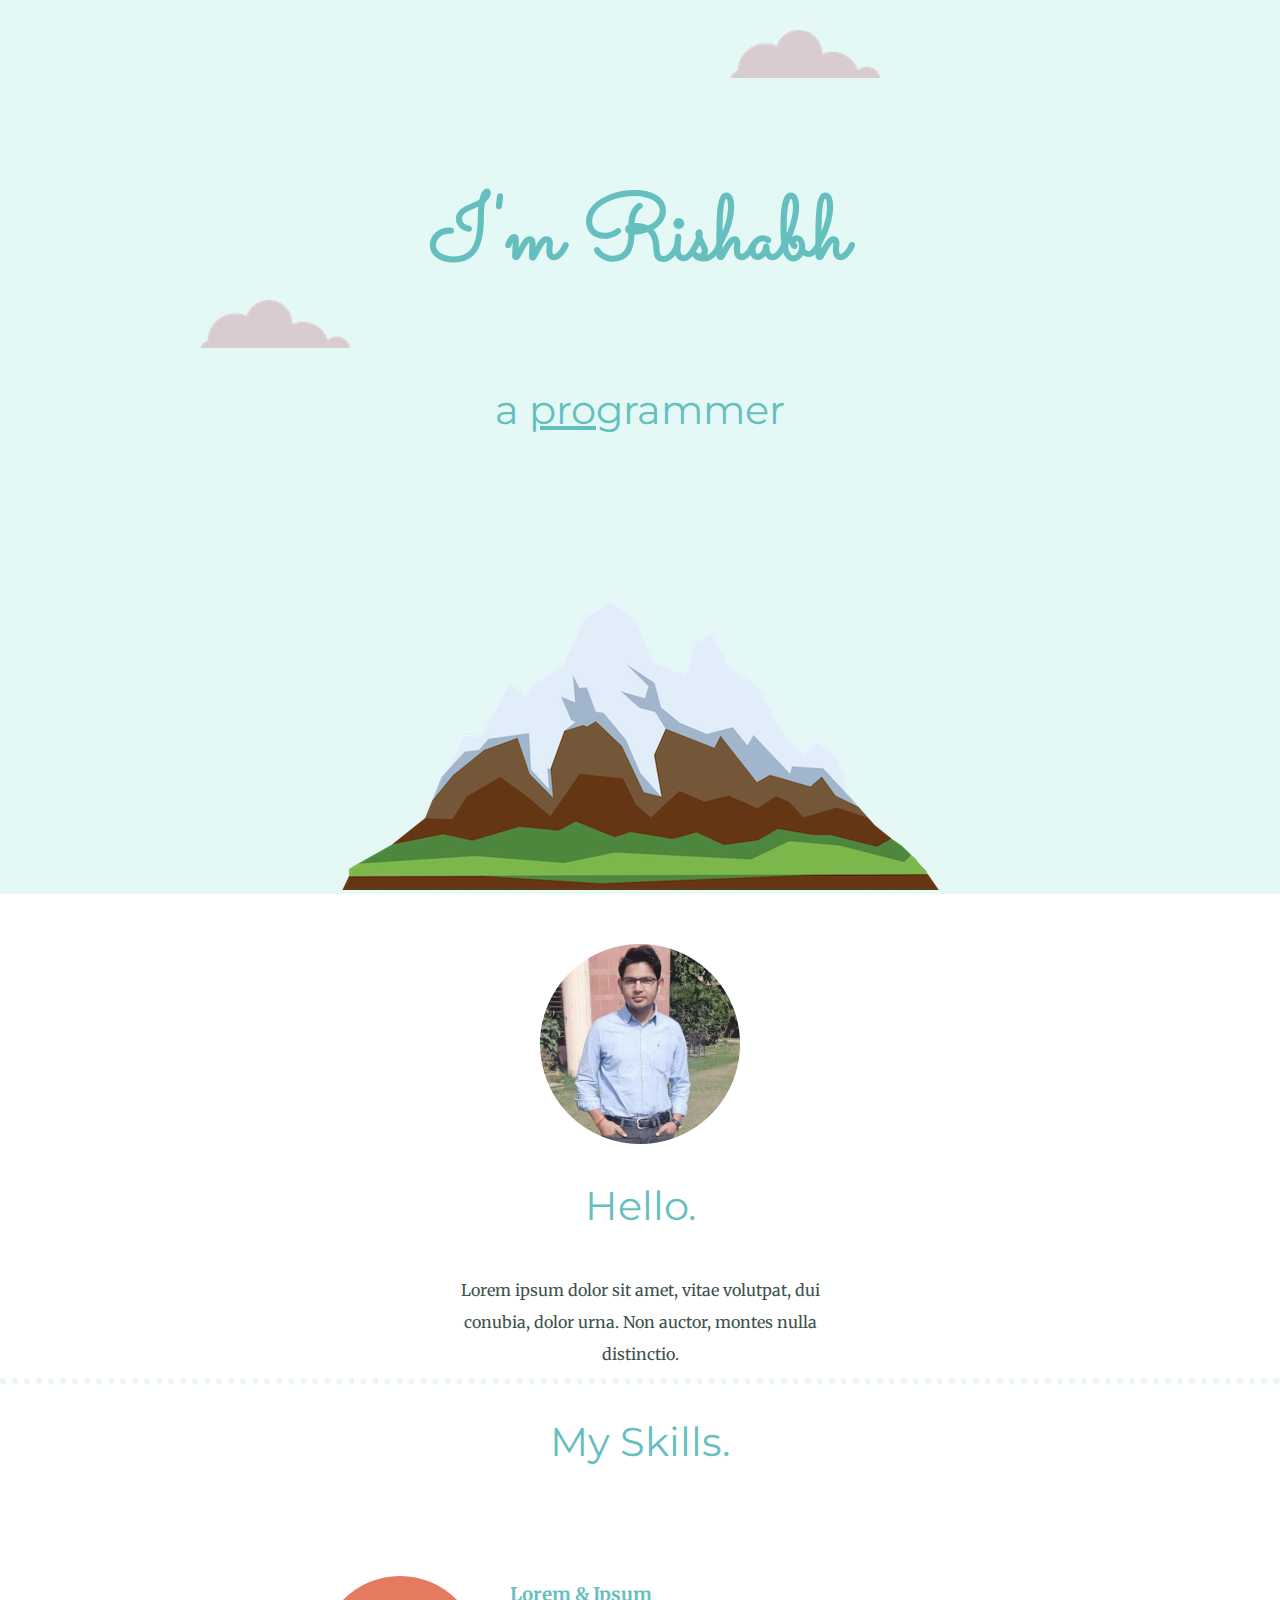
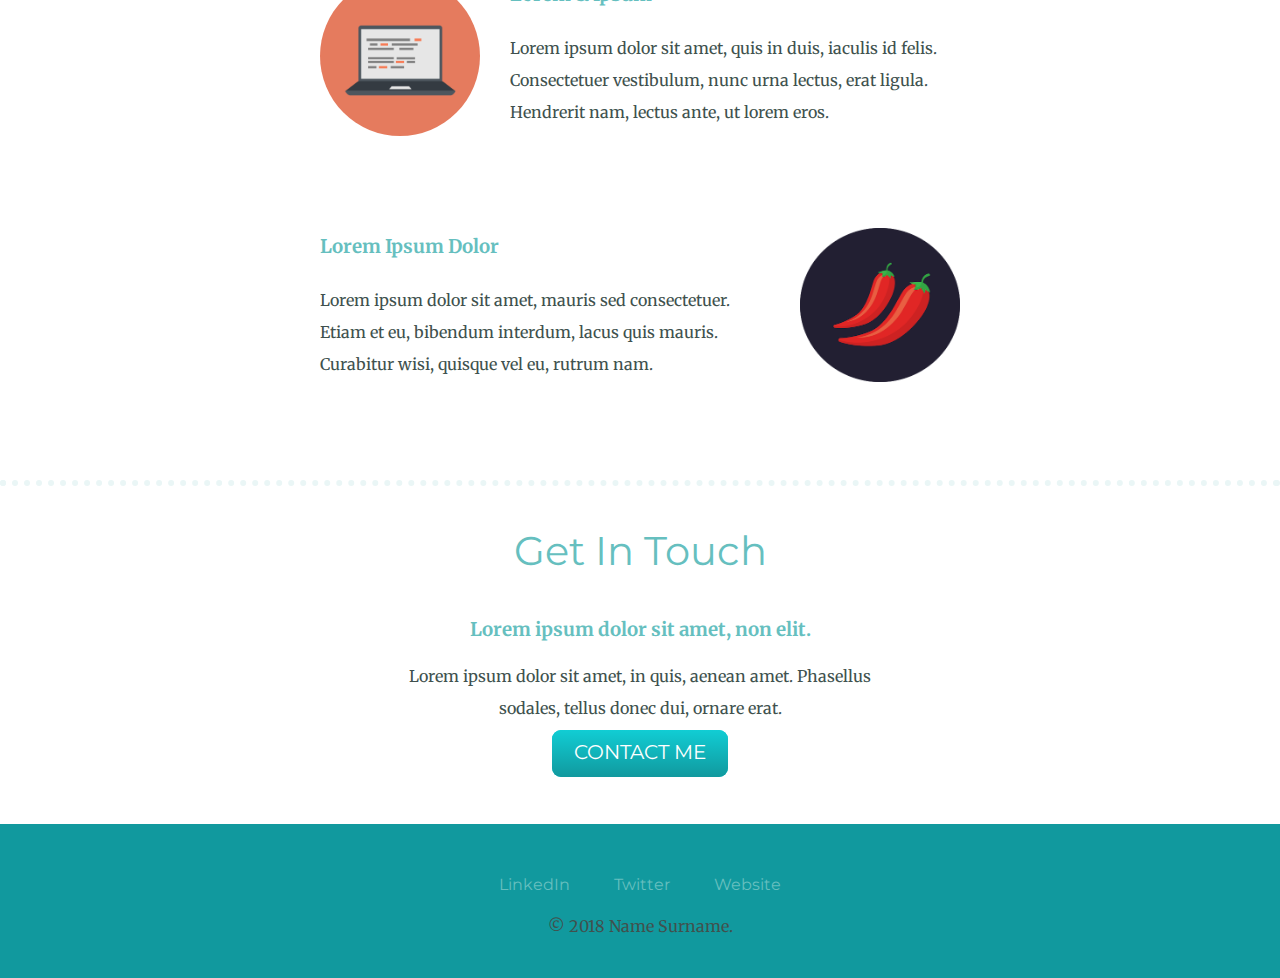
<file: index.html>
<!DOCTYPE html>
<html lang="en">
<head>
    <meta charset="UTF-8">
    <meta http-equiv="X-UA-Compatible" content="IE=edge">
    <meta name="viewport" content="width=device-width, initial-scale=1.0">
    <title>Rishabh Yadav </title>
    <link rel="stylesheet" href="HomePageStylecss.css">
    <link rel="shortcut icon" href="favicon.png" type="image/x-icon">
    <link rel="preconnect" href="https://fonts.googleapis.com">
<link rel="preconnect" href="https://fonts.gstatic.com" crossorigin>
<link href="https://fonts.googleapis.com/css2?family=Merriweather:wght@900&family=Montserrat&family=Sacramento&display=swap" 
rel="stylesheet">
</head>
<body>
    <div class="top-container">
        <img src="cloud.png" alt="" class="top-cloud">
        <h1>I'm Rishabh</h1>
        <h2><p>a <span><u>pro</u></span>grammer</p></h2>
        <img src="cloud.png" alt="" class="bottom-cloud">
        <img src="mountain.png" alt="" class="mountain-img">
    </div>

    <div class="middle-container">
        <div class="profile">
          <img class="profile-img" src="ProfilePic.png" alt="">
          <h2>Hello.</h2>
          <p class="intro">Lorem ipsum dolor sit amet, vitae volutpat, dui conubia, dolor urna. Non auctor, montes nulla distinctio.</p>
        </div>
        <hr>
        <div class="skills">
          <h2>My Skills.</h2>
          <div class="skill-row">
            <img class="computer-img" src="computer.png" alt="">
            <h3>Lorem & Ipsum</h3>
            <p>Lorem ipsum dolor sit amet, quis in duis, iaculis id felis. Consectetuer vestibulum, nunc urna lectus, erat ligula. Hendrerit nam, lectus ante, ut lorem eros.</p>
          </div>
          <div class="skill-row">
            <img class="chillies-img" src="chillies.png" alt="">
            <h3>Lorem Ipsum Dolor</h3>
            <p>Lorem ipsum dolor sit amet, mauris sed consectetuer. Etiam et eu, bibendum interdum, lacus quis mauris. Curabitur wisi, quisque vel eu, rutrum nam.</p>
          </div>
        </div>
        <hr>
        <div class="contact-me">
          <h2>Get In Touch</h2>
          <h3>Lorem ipsum dolor sit amet, non elit.</h3>
          <p>Lorem ipsum dolor sit amet, in quis, aenean amet. Phasellus sodales, tellus donec dui, ornare erat.</p>
          <a class="btn" href="mailto:xrishabh31@gmail.com">CONTACT ME</a>
        </div>
      </div>
      
      
      <div class="bottom-container">
        <a class="footer-link" href="https://www.linkedin.com/">LinkedIn</a>
        <a class="footer-link" href="https://twitter.com/">Twitter</a>
        <a class="footer-link" href="https://www.appbrewery.co/">Website</a>
        <p class="copyright">© 2018 Name Surname.</p>
      </div>
      


</body>
</file>
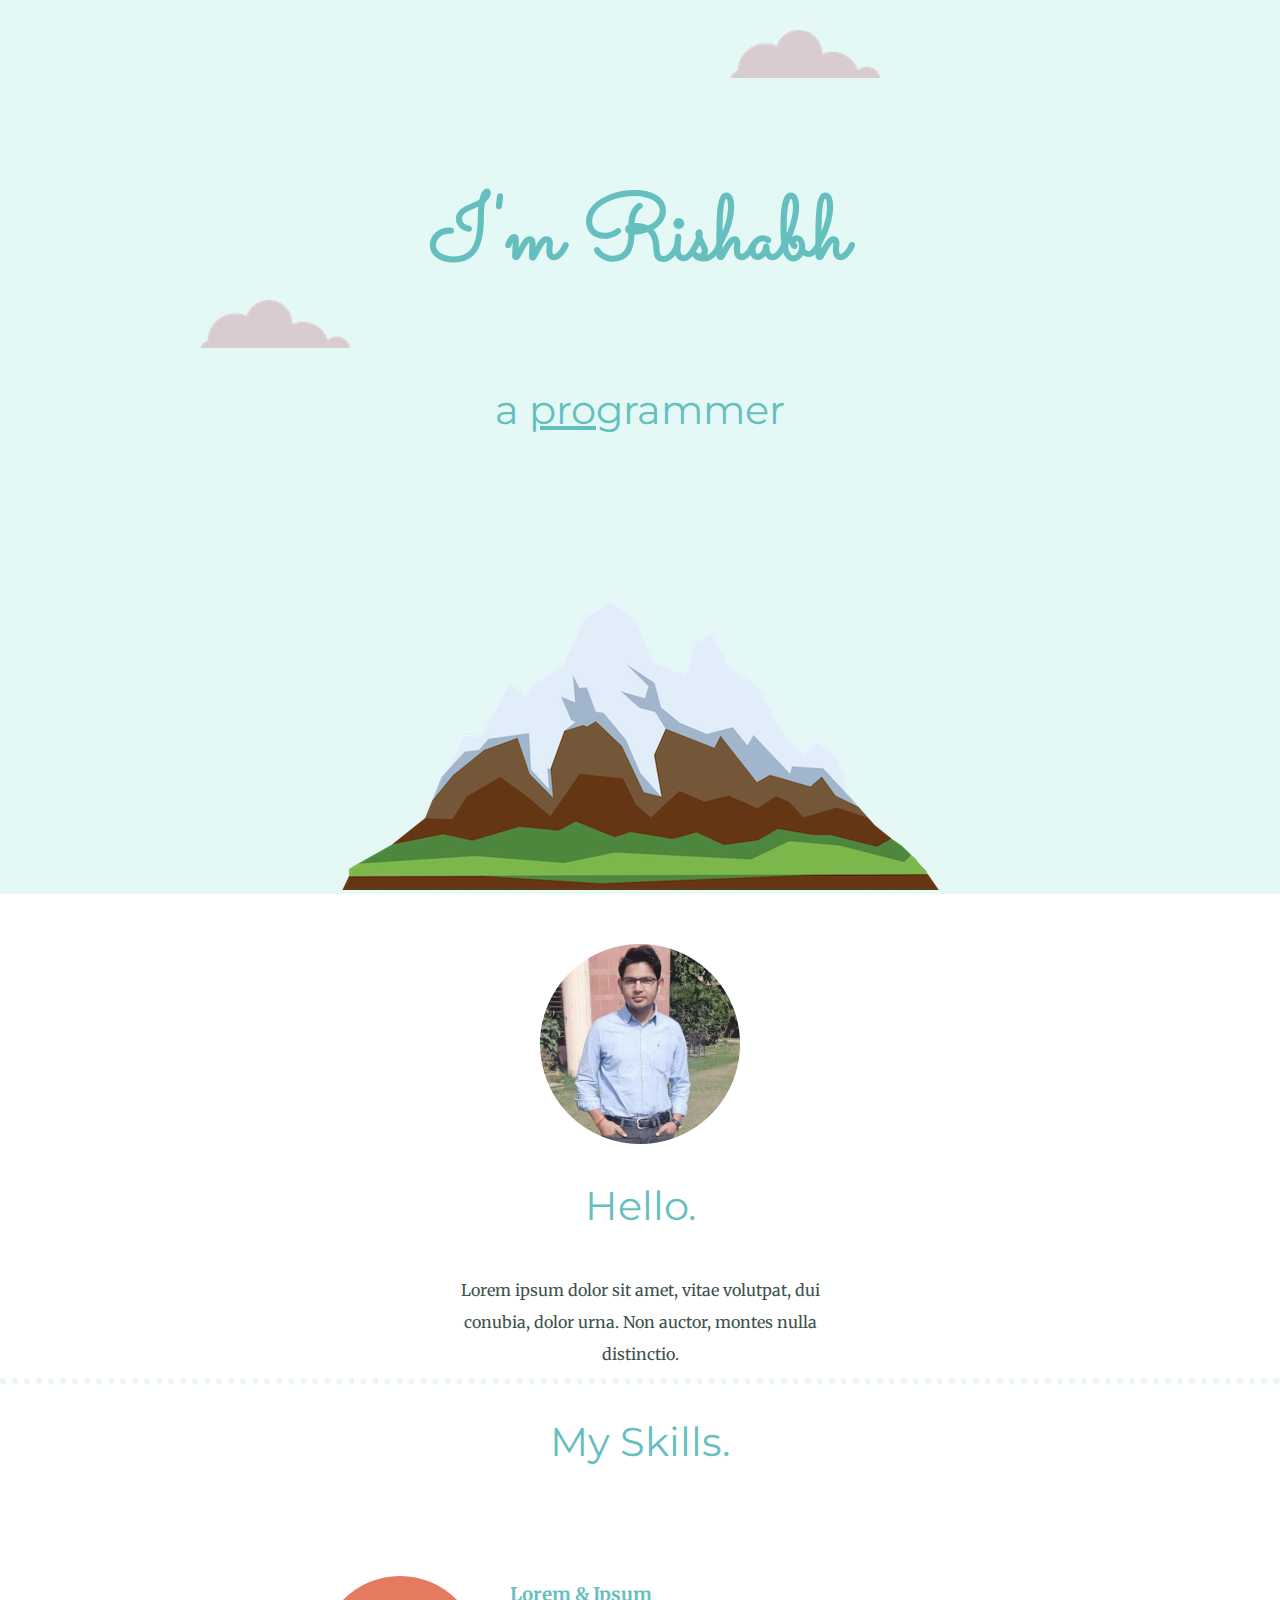
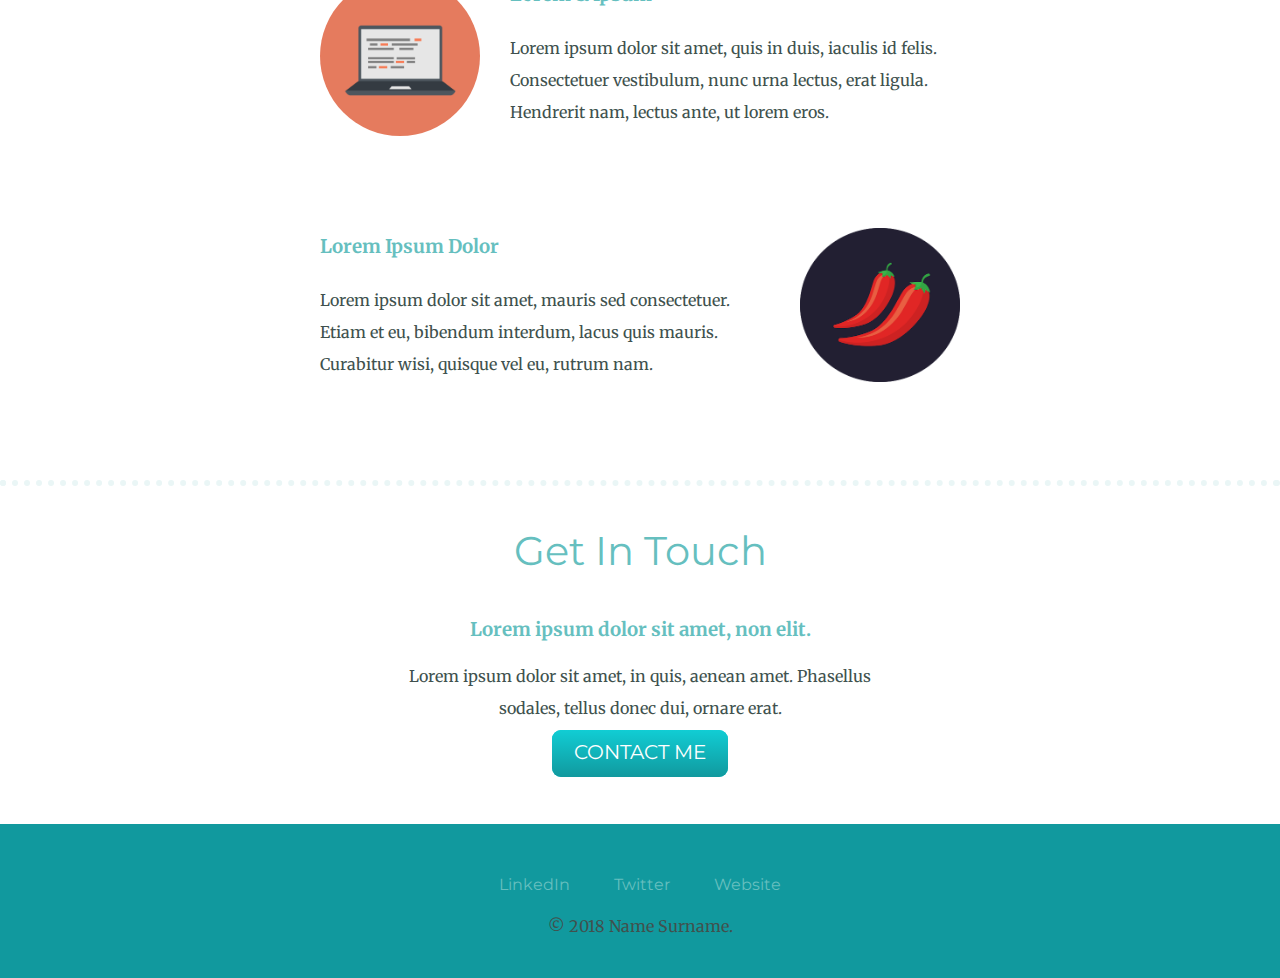
<file: HomePageCSS.html>
<!DOCTYPE html>
<html lang="en">
<head>
    <meta charset="UTF-8">
    <meta http-equiv="X-UA-Compatible" content="IE=edge">
    <meta name="viewport" content="width=device-width, initial-scale=1.0">
    <title>Rishabh Yadav </title>
    <link rel="stylesheet" href="HomePageStylecss.css">
    <link rel="shortcut icon" href="favicon.png" type="image/x-icon">
    <link rel="preconnect" href="https://fonts.googleapis.com">
<link rel="preconnect" href="https://fonts.gstatic.com" crossorigin>
<link href="https://fonts.googleapis.com/css2?family=Merriweather:wght@900&family=Montserrat&family=Sacramento&display=swap" 
rel="stylesheet">
</head>
<body>
    <div class="top-container">
        <img src="cloud.png" alt="" class="top-cloud">
        <h1>I'm Rishabh</h1>
        <h2><p>a <span><u>pro</u></span>grammer</p></h2>
        <img src="cloud.png" alt="" class="bottom-cloud">
        <img src="mountain.png" alt="" class="mountain-img">
    </div>

    <div class="middle-container">
        <div class="profile">
          <img class="profile-img" src="ProfilePic.png" alt="">
          <h2>Hello.</h2>
          <p class="intro">Lorem ipsum dolor sit amet, vitae volutpat, dui conubia, dolor urna. Non auctor, montes nulla distinctio.</p>
        </div>
        <hr>
        <div class="skills">
          <h2>My Skills.</h2>
          <div class="skill-row">
            <img class="computer-img" src="computer.png" alt="">
            <h3>Lorem & Ipsum</h3>
            <p>Lorem ipsum dolor sit amet, quis in duis, iaculis id felis. Consectetuer vestibulum, nunc urna lectus, erat ligula. Hendrerit nam, lectus ante, ut lorem eros.</p>
          </div>
          <div class="skill-row">
            <img class="chillies-img" src="chillies.png" alt="">
            <h3>Lorem Ipsum Dolor</h3>
            <p>Lorem ipsum dolor sit amet, mauris sed consectetuer. Etiam et eu, bibendum interdum, lacus quis mauris. Curabitur wisi, quisque vel eu, rutrum nam.</p>
          </div>
        </div>
        <hr>
        <div class="contact-me">
          <h2>Get In Touch</h2>
          <h3>Lorem ipsum dolor sit amet, non elit.</h3>
          <p>Lorem ipsum dolor sit amet, in quis, aenean amet. Phasellus sodales, tellus donec dui, ornare erat.</p>
          <a class="btn" href="mailto:xrishabh31@gmail.com">CONTACT ME</a>
        </div>
      </div>
      
      
      <div class="bottom-container">
        <a class="footer-link" href="https://www.linkedin.com/">LinkedIn</a>
        <a class="footer-link" href="https://twitter.com/">Twitter</a>
        <a class="footer-link" href="https://www.appbrewery.co/">Website</a>
        <p class="copyright">© 2018 Name Surname.</p>
      </div>
      


</body>
</file>
<file: HomePageStylecss.css>
body
{
    margin: 0;
    text-align: center;
    font-family: "Merriweather",serif;
    color: #40514e;
}

.top-container
{
    background-color: #e4f9f5;
    padding-top: 100px;
    position: relative;
}

h1{
    margin-top: 0;
    font-family: "Sacramento",cursive;
    font-size: 90px;
    color: #66BFBF;
    margin: 50px auto 0 auto;
    line-height: 2;
}

h2{
    font-family: 'Montserrat', sans-serif;
    font-size: 2.5rem;
    color: #66BFBF;
    font-weight: normal;
    padding-bottom: 10px;
}

h3
{
    color: #66BFBF;
}

.bottom-cloud
{
    position: absolute;
    top: 300px;
    left: 200px;
}

.top-cloud
{
    position: absolute;
    right: 400px;
    top: 30px;
}

.skill-row
{
    width: 50%;
    margin: 100px auto 100px auto;
    text-align: left;
    line-height: 2;
}

.chillies-img
{
    width: 25%;
    float: right;
    margin-left: 30px;
}

.computer-img
{
    width: 25%;
    border-radius: 100%;
    float: left;
    margin-right: 30px;
}

.middle-container
{
    padding-bottom: 100px auto;
}

.profile-img
{
    height: 200px;
    width: 200px;
    margin-top: 50px;
}

.intro
{
    width: 30%;

    margin:auto;
}

p{
    line-height: 2;
}

hr
{
    border:dotted #eaf6f6 6px;
    border-bottom: none;
}

.contact-me
{
    width: 40%;
    margin: 40px auto 60px;
}

.btn {
    background: #11cdd4;
    background-image: -webkit-linear-gradient(top, #11cdd4, #11999e);
    background-image: -moz-linear-gradient(top, #11cdd4, #11999e);
    background-image: -ms-linear-gradient(top, #11cdd4, #11999e);
    background-image: -o-linear-gradient(top, #11cdd4, #11999e);
    background-image: linear-gradient(to bottom, #11cdd4, #11999e);
    -webkit-border-radius: 9;
    -moz-border-radius: 9;
    border-radius: 9px;
    font-family: "Montserrat";
    color: #ffffff;
    font-size: 20px;
    padding: 10px 22px 13px 22px;
    text-decoration: none;
  }
  
  .btn:hover {
    background: #30e3cb;
    background-image: -webkit-linear-gradient(top, #30e3cb, #2bc4ad);
    background-image: -moz-linear-gradient(top, #30e3cb, #2bc4ad);
    background-image: -ms-linear-gradient(top, #30e3cb, #2bc4ad);
    background-image: -o-linear-gradient(top, #30e3cb, #2bc4ad);
    background-image: linear-gradient(to bottom, #30e3cb, #2bc4ad);
    text-decoration: none;
  }

  .bottom-container
  {
      background-color: #11999e;
      padding: 50px 0 20px;
  }

a{
    color: #66BFBF;
    font-family: "Montserrat",sans-serif;
    margin: 20px;
    text-decoration: none;
}

a:hover
{
    color: #eaf6f6;
}
</file>
